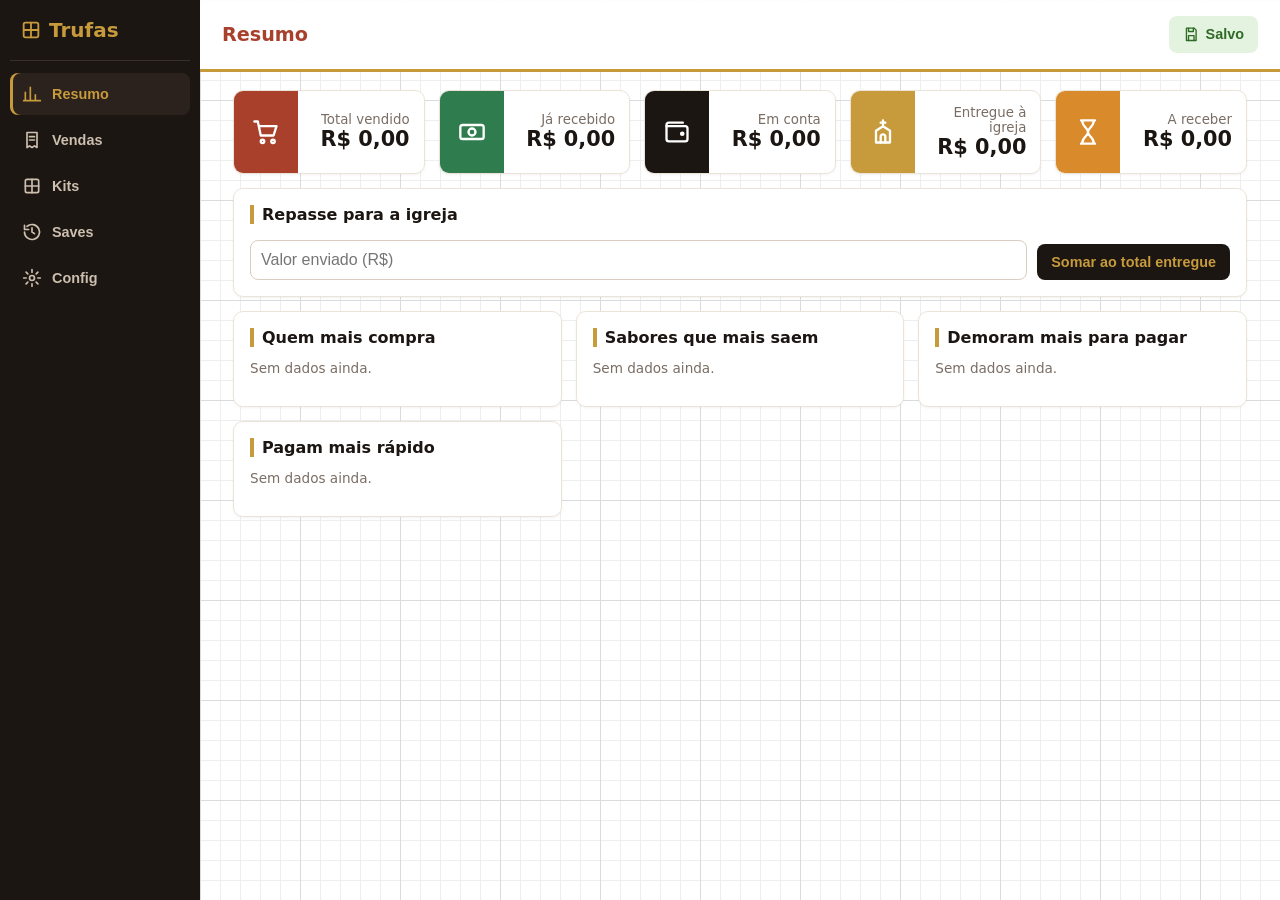
<file: index.html>
<!DOCTYPE html>
<html lang="pt-BR"><head><meta charset="utf-8">
<meta name="viewport" content="width=device-width,initial-scale=1">
<title>Trufas da Igreja</title><link rel="icon" type="image/svg+xml" href="favicon.svg?v=2"><link rel="icon" type="image/png" href="favicon.png?v=2"><link rel="apple-touch-icon" href="apple-touch-icon.png?v=2"><link rel="stylesheet" href="css/style.css"></head><body><svg width="0" height="0" style="position:absolute" aria-hidden="true"><defs>
<symbol id="i-chart" viewBox="0 0 24 24"><path d="M4 20V10M10 20V4M16 20v-7M22 20H2"/></symbol>
<symbol id="i-receipt" viewBox="0 0 24 24"><path d="M6 3h12v18l-3-2-3 2-3-2-3 2z"/><path d="M9 8h6M9 12h6"/></symbol>
<symbol id="i-bar" viewBox="0 0 24 24"><rect x="4" y="4" width="16" height="16" rx="2"/><path d="M4 12h16M12 4v16"/></symbol>
<symbol id="i-gear" viewBox="0 0 24 24"><circle cx="12" cy="12" r="3"/><path d="M12 2v3M12 19v3M2 12h3M19 12h3M4.9 4.9L7 7M17 17l2.1 2.1M4.9 19.1L7 17M17 7l2.1-2.1"/></symbol>
<symbol id="i-hist" viewBox="0 0 24 24"><path d="M3 12a9 9 0 1 0 3-6.7"/><path d="M3 4v5h5M12 7v5l3 2"/></symbol>
<symbol id="i-cart" viewBox="0 0 24 24"><circle cx="9" cy="20" r="1.5"/><circle cx="18" cy="20" r="1.5"/><path d="M2 3h3l2.5 12h11L21 7H6"/></symbol>
<symbol id="i-cash" viewBox="0 0 24 24"><rect x="2" y="6" width="20" height="12" rx="2"/><circle cx="12" cy="12" r="3"/></symbol>
<symbol id="i-wallet" viewBox="0 0 24 24"><path d="M3 7h16a2 2 0 0 1 2 2v9a2 2 0 0 1-2 2H5a2 2 0 0 1-2-2z"/><path d="M3 7V6a2 2 0 0 1 2-2h12"/><circle cx="16.5" cy="13.5" r="1"/></symbol>
<symbol id="i-church" viewBox="0 0 24 24"><path d="M12 2v5M10 4h4M12 7l6 4v10H6V11z"/><path d="M10 21v-5a2 2 0 0 1 4 0v5"/></symbol>
<symbol id="i-hour" viewBox="0 0 24 24"><path d="M6 2h12M6 22h12M7 2c0 6 5 6 5 10s-5 4-5 10M17 2c0 6-5 6-5 10s5 4 5 10"/></symbol>
<symbol id="i-save" viewBox="0 0 24 24"><path d="M5 3h11l3 3v15H5z"/><path d="M8 3v5h7V3M8 21v-7h8v7"/></symbol>
<symbol id="i-trash" viewBox="0 0 24 24"><path d="M4 7h16M9 7V4h6v3M6 7l1 14h10l1-14M10 11v6M14 11v6"/></symbol>
</defs></svg>
<aside><div class="logo"><svg class="ic"><use href="#i-bar"/></svg> <span>Trufas</span></div><nav>
<button data-t="resumo" class="on"><i><svg class="ic"><use href="#i-chart"/></svg></i><span>Resumo</span></button><button data-t="vendas"><i><svg class="ic"><use href="#i-receipt"/></svg></i><span>Vendas</span></button><button data-t="kits"><i><svg class="ic"><use href="#i-bar"/></svg></i><span>Kits</span></button><button data-t="saves"><i><svg class="ic"><use href="#i-hist"/></svg></i><span>Saves</span></button><button data-t="config"><i><svg class="ic"><use href="#i-gear"/></svg></i><span>Config</span></button></nav></aside>
<div class="wrap"><div class="top"><h1 id="tt">Resumo</h1><button id="sv"><svg class="ic"><use href="#i-save"/></svg> <span>Salvo</span></button></div><main>
<section id="resumo"><div class="cards" id="cards"></div>
<div class="box"><h2>Repasse para a igreja</h2><div class="row"><input id="rep" type="number" step="0.01" min="0" placeholder="Valor enviado (R$)"><button id="repBtn">Somar ao total entregue</button></div></div>
<div class="grid"><div class="box"><h2>Quem mais compra</h2><div id="top"></div></div><div class="box"><h2>Sabores que mais saem</h2><div id="sab"></div></div>
<div class="box"><h2>Demoram mais para pagar</h2><div id="lento"></div></div><div class="box"><h2>Pagam mais rápido</h2><div id="rapido"></div></div></div></section>
<section id="vendas" hidden>
<form id="fv" class="pos"><div class="box"><div class="row"><label>Quem comprou<input name="buyer" placeholder="Nome" required></label><label>Data da venda<input type="date" name="date" required></label></div>
<h2>Escolha os kits</h2><div id="tiles" class="tiles"></div></div>
<div class="cartbox"><div id="cart"></div>
<div class="pay"><label class="chk"><input type="checkbox" name="paid"> Já pagou</label>
<div id="pg" hidden class="row"><label>Como<select name="method"><option>Pix</option><option>Dinheiro</option></select></label><label>Data do pagamento<input type="date" name="paidDate"></label></div>
<label class="chk"><input type="checkbox" name="delivered"> Já foi entregue</label></div>
<div class="tot"><span>Total</span><b id="tot">R$ 0,00</b></div><button class="big">SALVAR VENDA</button></div></form>
<div class="box"><div class="row"><input id="busca" placeholder="Buscar comprador"><select id="flt"><option value="">Todas</option><option value="np">Não pagas</option><option value="ne">Não entregues</option></select></div>
<div class="tw"><table><thead><tr><th></th><th>Data</th><th>Comprador</th><th>Kits</th><th>Valor</th><th>Pagamento</th><th>Entrega</th><th></th></tr></thead><tbody id="lista"></tbody></table></div></div></section>
<section id="kits" hidden><form id="fk" class="box"><h2>Cadastrar kit</h2><div class="row"><label>Sabores<input name="f" placeholder="chocolate, ninho, morango" required></label><button>Cadastrar kit</button></div>
</form>
<div class="box"><div class="tw"><table><thead><tr><th>Kit</th><th>Sabores</th><th>Em estoque</th><th>Vendidos</th><th></th></tr></thead><tbody id="kitlist"></tbody></table></div></div></section>
<section id="saves" hidden><div class="grid"><div class="box"><h2>Manuais</h2><div id="sm"></div></div><div class="box"><h2>Automáticos</h2><div id="sa"></div></div></div></section>
<section id="config" hidden><form id="fc" class="box"><h2>Conexão com o GitHub</h2>
<label>Usuário do GitHub<input name="owner" required></label><label>Nome do repositório<input name="repo" required></label>
<label>Token<input name="token" type="password" placeholder="github_pat_..."></label>
<button>Salvar configuração</button></form></section>
</main></div><div id="toast"></div><script src="js/app.js"></script></body></html>
</file>
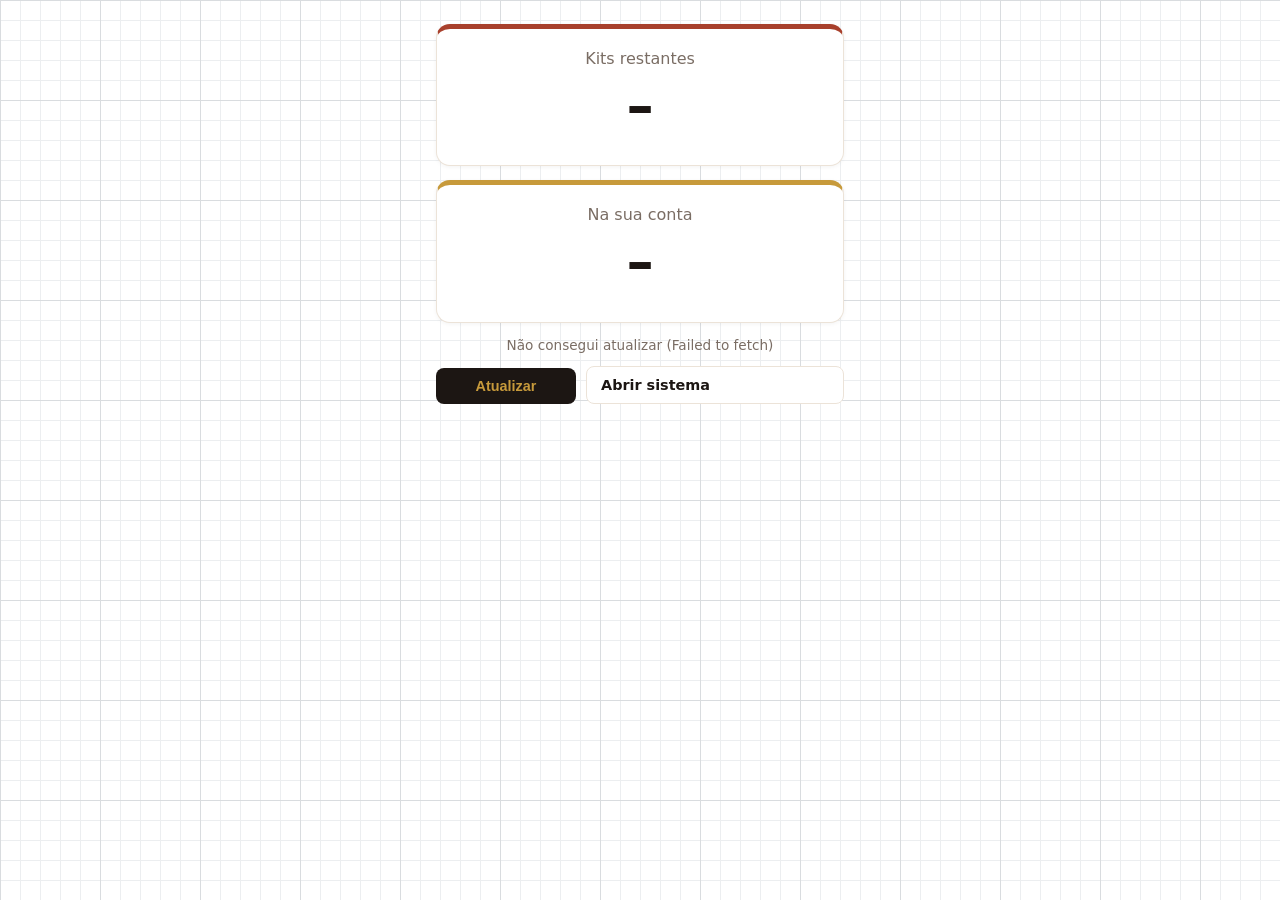
<file: painel.html>
<!DOCTYPE html>
<html lang="pt-BR"><head><meta charset="utf-8"><meta name="viewport" content="width=device-width,initial-scale=1">
<title>Painel Trufas</title><link rel="icon" type="image/svg+xml" href="favicon.svg?v=2"><link rel="apple-touch-icon" href="apple-touch-icon.png?v=2">
<link rel="stylesheet" href="css/style.css"></head><body class="pn"><main>
<div class="pcard"><small>Kits restantes</small><b id="t">–</b><span id="k"></span></div>
<div class="pcard g"><small>Na sua conta</small><b id="c">–</b></div>
<p class="mut" id="u">Carregando…</p>
<div class="row"><button id="r">Atualizar</button><a class="lk" href="./">Abrir sistema</a></div>
</main><script src="js/painel.js"></script></body></html>
</file>
<file: css/style.css>
:root{--tom:#a8402c;--gold:#c79a3b;--ink:#1c1613;--mut:#7a6d64;--line:#ece3d8;--bg:#f7f5f2}
*{box-sizing:border-box}body{margin:0;display:flex;min-height:100vh;font-family:system-ui,sans-serif;background:var(--bg);color:var(--ink)}
aside{width:200px;background:var(--ink);position:sticky;top:0;height:100vh;padding:18px 10px;flex-shrink:0}
.logo{color:var(--gold);font-weight:800;font-size:1.25rem;padding:0 10px 18px;border-bottom:1px solid #3a2f2a;margin-bottom:12px}
nav button{display:flex;gap:10px;align-items:center;width:100%;background:none;color:#cdbfae;text-align:left;margin-bottom:4px;padding:11px 12px;border-radius:8px}
nav button.on{background:#2b211d;color:var(--gold);box-shadow:inset 3px 0 var(--gold)}nav i{font-style:normal}
.wrap{flex:1;min-width:0}.top{background:#fff;border-bottom:3px solid var(--gold);padding:16px 22px}h1{margin:0;font-size:1.2rem;color:var(--tom)}
main{max-width:1050px;margin:auto;padding:18px}
h2{margin:0 0 12px;font-size:1rem;border-left:4px solid var(--gold);padding-left:8px}
.box{background:#fff;border:1px solid var(--line);border-radius:10px;padding:16px;margin-bottom:14px;box-shadow:0 1px 3px #0000000d}
.cards{display:grid;grid-template-columns:repeat(auto-fit,minmax(190px,1fr));gap:14px;margin-bottom:14px}
.card{background:#fff;border:1px solid var(--line);border-radius:10px;display:flex;align-items:center;gap:12px;padding:0 14px 0 0;overflow:hidden;box-shadow:0 1px 3px #0000000d}
.card i{font-style:normal;font-size:1.6rem;width:64px;align-self:stretch;display:grid;place-items:center;background:var(--tom)}
.card:nth-child(2) i{background:#2f7d4f}.card:nth-child(3) i{background:var(--ink)}.card:nth-child(4) i{background:var(--gold)}.card:nth-child(5) i{background:#d98a2b}
.card div{padding:14px 0;text-align:right;flex:1}.card small{color:var(--mut);display:block}.card b{font-size:1.3rem}
.grid{display:grid;grid-template-columns:repeat(auto-fit,minmax(290px,1fr));gap:14px}.grid .box{margin:0}
.rk{display:flex;gap:10px;align-items:center;padding:8px 0;border-bottom:1px solid var(--line)}.rk:last-child{border:0}
.rk i{font-style:normal;background:var(--ink);color:var(--gold);width:24px;height:24px;border-radius:50%;display:grid;place-items:center;font-size:.8rem;font-weight:700}.rk span{flex:1}.rk b{color:var(--tom)}
label{display:block;margin-bottom:10px;font-size:.82rem;color:var(--mut)}
input,select{width:100%;padding:10px;margin-top:4px;border-radius:8px;border:1px solid #d9cdc0;background:#fff;color:var(--ink);font-size:1rem}
.chk{display:flex;align-items:center;gap:8px;color:var(--ink);font-size:.95rem}.chk input{width:auto;margin:0}
button{background:var(--ink);color:var(--gold);border:0;border-radius:8px;padding:10px 14px;font-weight:700;font-size:.9rem;cursor:pointer}
button.bad{background:#fbe9e5;color:var(--tom)}button.ok{background:#e4f3df;color:#2f6b25}button.no{background:#fbf1d9;color:#8a6410}
.row{display:flex;gap:10px;flex-wrap:wrap;align-items:flex-end}.row>*{flex:1;min-width:140px}.row button{flex:0 0 auto}
.pos{display:grid;grid-template-columns:1fr 340px;gap:14px;margin-bottom:14px}.pos .box{margin:0}
.tiles{display:grid;grid-template-columns:repeat(auto-fill,minmax(150px,1fr));gap:10px}
.tile{position:relative;background:#fff;color:var(--ink);border:2px solid var(--line);text-align:left;padding:12px;min-height:96px}
.tile.sel{border-color:var(--gold);box-shadow:0 3px 10px #c79a3b44}.tile b{color:var(--tom);font-size:1.05rem;display:block}
.tile small{display:block;color:var(--mut);font-weight:400;margin-top:4px}.tile em{font-style:normal;display:block;margin-top:6px;font-size:.78rem;color:var(--mut)}
.tile .bd{position:absolute;top:-8px;right:-8px;background:var(--tom);color:#fff;border-radius:12px;min-width:24px;text-align:center;font-size:.8rem}.tile .bd:empty{display:none}
.cartbox{background:#fff;border:1px solid var(--line);border-radius:10px;padding:16px;display:flex;flex-direction:column;box-shadow:0 1px 3px #0000000d}
.cartbox h3{margin:0 0 8px;font-size:1.1rem}.items{min-height:90px;border-top:1px solid var(--line);margin-bottom:10px}
.ci{display:flex;align-items:center;gap:6px;padding:9px 0;border-bottom:1px solid var(--line)}.ci span{flex:1;font-weight:600}.ci small{display:block;color:var(--mut);font-weight:400;font-size:.75rem}
.ci button{padding:2px 9px;background:#f1ebe3;color:var(--ink)}.pay{border-top:1px solid var(--line);padding-top:12px}.pay .chk{margin-bottom:10px}
.tot{display:flex;justify-content:space-between;align-items:baseline;margin:6px 0 12px}.tot b{font-size:1.8rem}
.big{background:var(--tom);color:#fff;padding:14px;font-size:1rem}
.tw{overflow-x:auto;margin-top:10px}table{width:100%;border-collapse:collapse;font-size:.9rem}
th{text-align:left;color:var(--mut);font-size:.72rem;text-transform:uppercase;padding:8px;border-bottom:2px solid var(--line)}
td{padding:9px 8px;border-bottom:1px solid var(--line);white-space:nowrap}td small{color:var(--mut)}td button{padding:5px 9px;font-size:.78rem}
.dot{display:inline-block;width:11px;height:11px;border-radius:50%;background:var(--tom)}.dot.m{background:var(--gold)}.dot.g{background:#2f9a5b}
.mut{color:var(--mut);font-size:.85rem}
#toast{position:fixed;bottom:80px;left:50%;transform:translateX(-50%);background:var(--ink);color:var(--gold);padding:10px 16px;border-radius:20px;display:none;font-weight:700;z-index:9}
@media(max-width:820px){body{display:block}aside{position:fixed;top:auto;bottom:0;left:0;right:0;width:100%;height:60px;padding:0;z-index:8}
.logo{display:none}nav{display:flex;height:100%}nav button{flex-direction:column;justify-content:center;gap:0;margin:0;border-radius:0;text-align:center;font-size:.72rem}nav button.on{box-shadow:inset 0 3px var(--gold)}
.wrap{padding-bottom:70px}.pos{grid-template-columns:1fr}main{padding:12px}}
.qn{width:70px;text-align:center;margin:0;padding:6px}
.top{display:flex;justify-content:space-between;align-items:center}#sv{background:#e4f3df;color:#2f6b25}#sv.dirty{background:var(--tom);color:#fff}#sv:disabled{opacity:.6}
.wrap{background-color:#fff;background-image:linear-gradient(#d9dcdf 1px,transparent 1px),linear-gradient(90deg,#d9dcdf 1px,transparent 1px),linear-gradient(#eceef0 1px,transparent 1px),linear-gradient(90deg,#eceef0 1px,transparent 1px);background-size:100px 100px,100px 100px,20px 20px,20px 20px}
.ic{width:1.15em;height:1.15em;fill:none;stroke:currentColor;stroke-width:2;stroke-linecap:round;stroke-linejoin:round;vertical-align:-.2em}
.card i{color:#fff}.card i .ic{width:28px;height:28px}nav i{display:flex}nav .ic{width:20px;height:20px}.logo .ic{width:22px;height:22px}
td{vertical-align:middle}.stk{display:flex;align-items:center;gap:6px}.stk button{width:32px;height:32px;padding:0;display:grid;place-items:center;flex:none}.stk .qn{width:64px;height:32px;padding:0;flex:none}
#sv,.bad{display:inline-flex;align-items:center;gap:6px;justify-content:center}

body{background:#fff}.wrap{background:none;min-height:100vh;min-height:100dvh}
body::before{content:"";position:fixed;inset:0;z-index:-1;pointer-events:none;background-image:linear-gradient(#d9dcdf 1px,transparent 1px),linear-gradient(90deg,#d9dcdf 1px,transparent 1px),linear-gradient(#eceef0 1px,transparent 1px),linear-gradient(90deg,#eceef0 1px,transparent 1px);background-size:100px 100px,100px 100px,20px 20px,20px 20px}
.top{background:rgba(255,255,255,.9);backdrop-filter:blur(4px)}
#fk .row{align-items:flex-end}#fk label{margin:0;flex:2 1 240px}#fk button{height:44px;flex:1 1 160px}
@media(max-width:820px){
html,body{overflow-x:hidden}body::before{background-size:80px 80px,80px 80px,16px 16px,16px 16px}
.tw{overflow:visible;margin-top:12px}table,tbody{display:block}thead{display:none}
tr{display:block;border:1px solid var(--line);border-radius:10px;padding:6px 12px;margin-bottom:10px;background:#fff}
td{display:flex;justify-content:space-between;align-items:center;gap:10px;border:0;padding:6px 0;white-space:normal;text-align:right}
td::before{content:attr(data-label);color:var(--mut);font-size:.72rem;text-transform:uppercase;text-align:left;flex:none}
td[data-label=""]{justify-content:flex-end}td[data-label=""]::before{display:none}
td button{padding:8px 12px;font-size:.85rem}.row>*{min-width:0}.top{padding:12px 14px}
}
input[type=number]{-moz-appearance:textfield;appearance:textfield}input[type=number]::-webkit-inner-spin-button,input[type=number]::-webkit-outer-spin-button{-webkit-appearance:none;margin:0}
.pn{display:block}.pn main{max-width:440px;margin:auto;padding:24px 16px}
.pcard{background:#fff;border:1px solid var(--line);border-top:5px solid var(--tom);border-radius:14px;padding:20px;margin-bottom:14px;text-align:center;box-shadow:0 1px 4px #0000000d}
.pcard.g{border-top-color:var(--gold)}.pcard small{display:block;color:var(--mut);font-size:1rem}.pcard b{display:block;font-size:3.4rem;line-height:1.2;margin:6px 0}.pcard span{color:var(--mut)}
.pn .row{justify-content:center}.lk{display:inline-block;padding:10px 14px;border-radius:8px;border:1px solid var(--line);background:#fff;color:var(--ink);text-decoration:none;font-weight:700;font-size:.9rem}.pn p{text-align:center}
</file>
